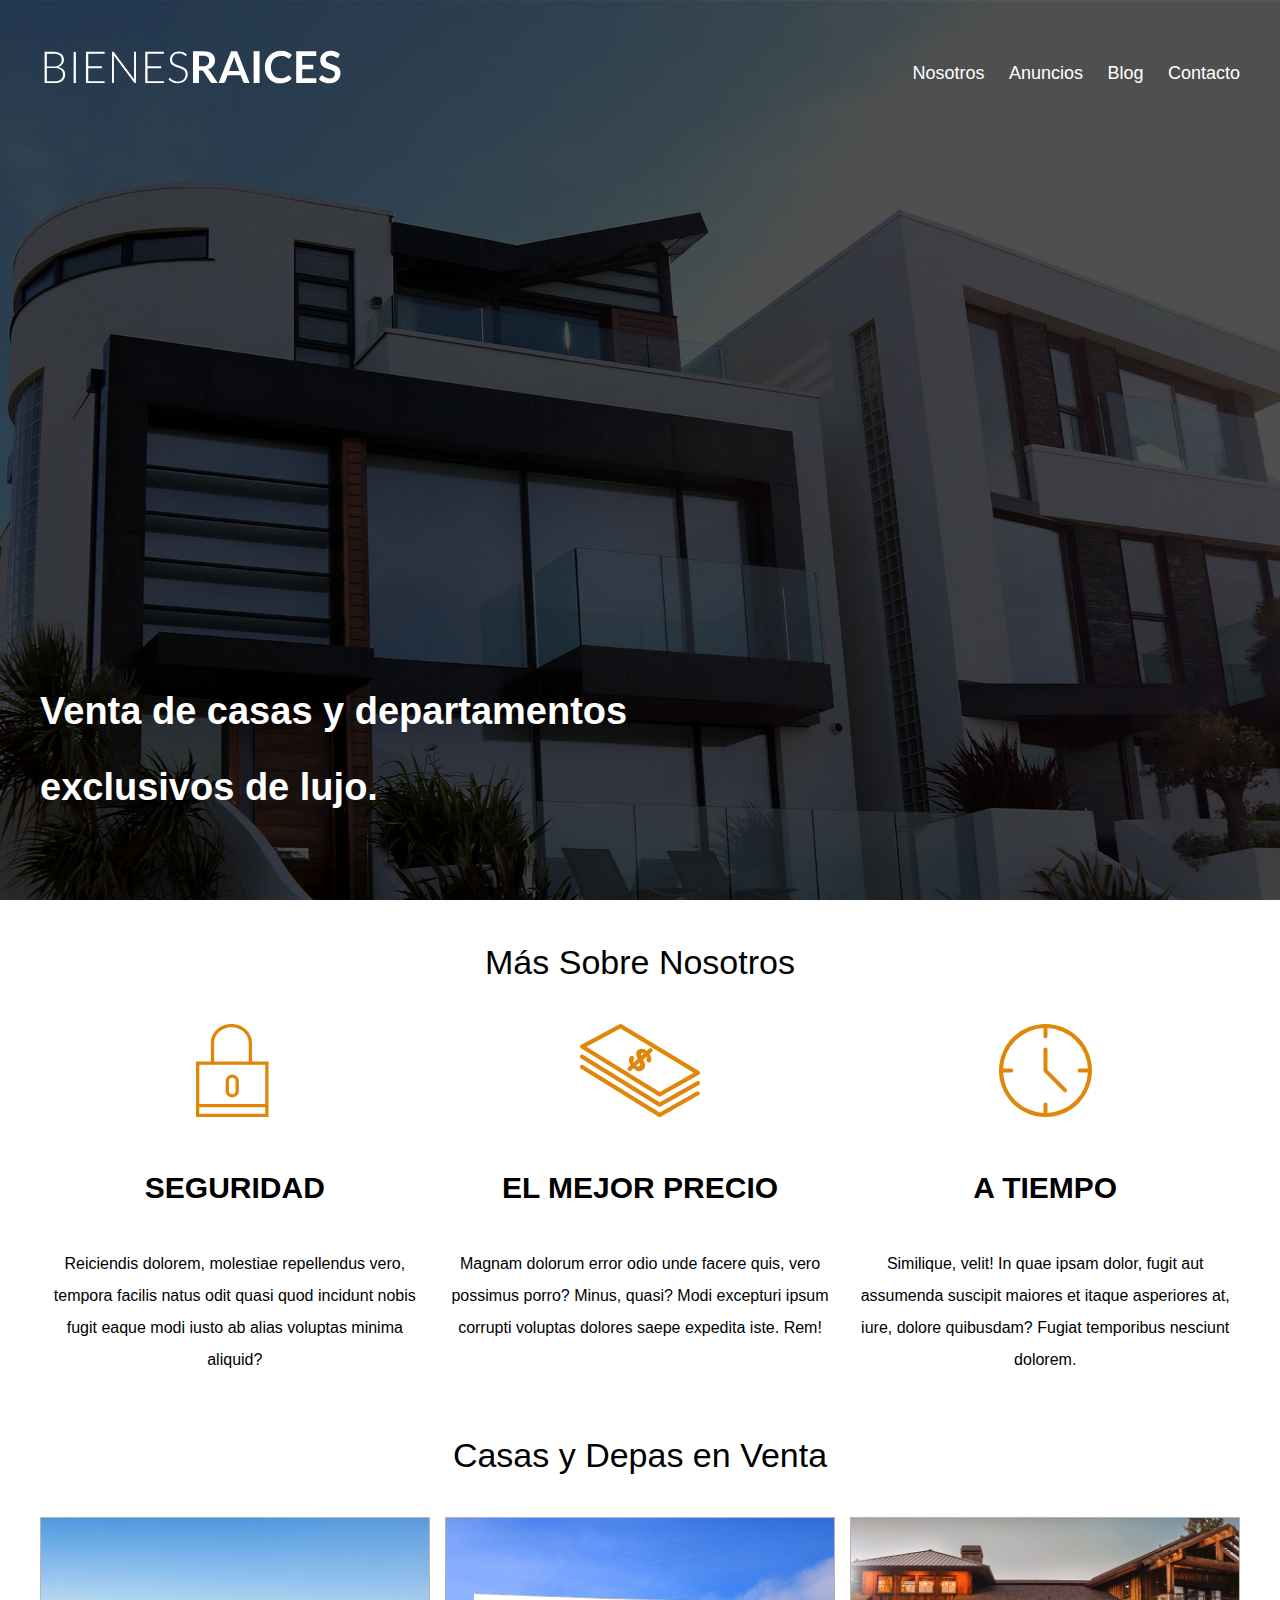
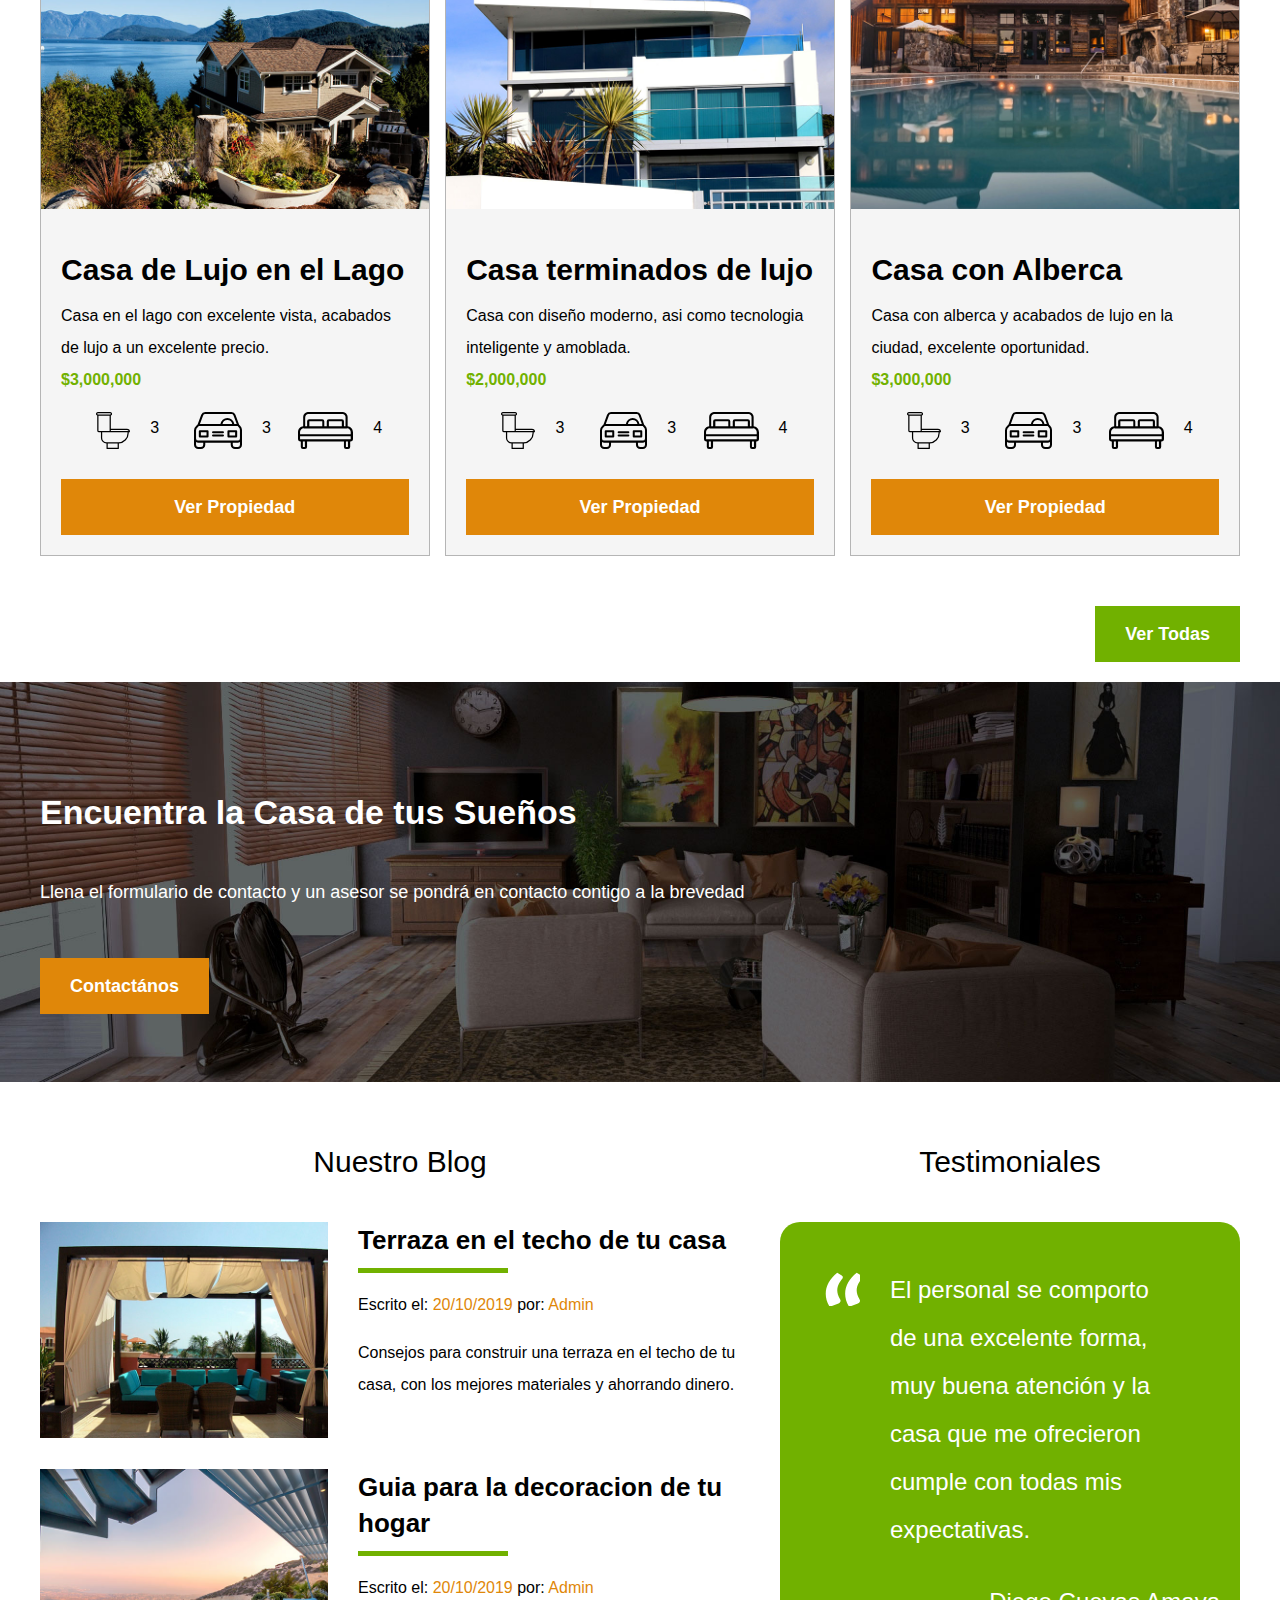
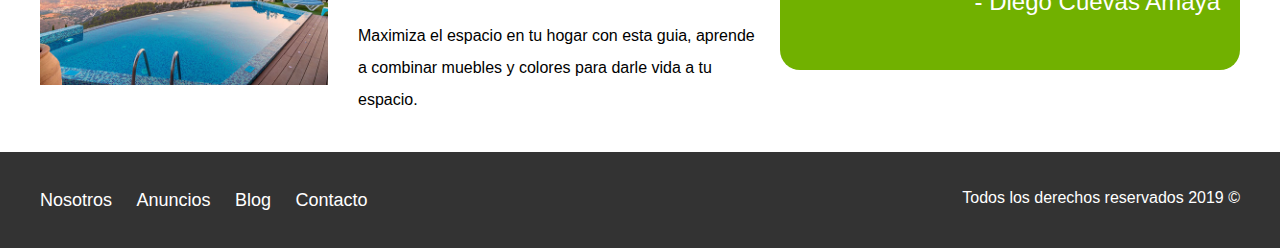
<file: index.html>
<!DOCTYPE html>
<html lang="en">

<head>
  <meta charset="UTF-8">
  <meta name="viewport" content="width=device-width, initial-scale=1.0">
  <meta http-equiv="X-UA-Compatible" content="ie=edge">
  <link rel="stylesheet" href="css/normalize.css">
  <link rel="stylesheet" href="css/styles.css">
  <title>Bienes Raices</title>
</head>

<body>


  <header class="site-header inicio">
    <div class="contenedor contenido-header">
      <div class="barra">
        <a href="/">
          <img src="img/logo.svg" alt="Logo de nuestra pagina web">
        </a>

        <div class="mobile-menu">
          <a href="#navegacion">
            <img src="img/barras.svg" alt="Icono Menu">
          </a>
        </div>

        <nav id="navegacion" class="navegacion">
          <a href="nosotros.html">Nosotros</a>
          <a href="anuncios.html">Anuncios</a>
          <a href="blog.html">Blog</a>
          <a href="contacto.html">Contacto</a>
        </nav>
      </div>
      <h1>Venta de casas y departamentos exclusivos de lujo.</h1>
    </div>
  </header>

  <!--IMPORTANTE: El section se utiliza cuando el primer hijo empieza con un encabezado y se denota claramente un cambio en el contenido de la pagina-->

  <section class="contenedor seccion">
    <h2 class="fw-300 centrar-texto">Más Sobre Nosotros</h2>

    <div class="iconos-nosotros">
      <div class="icono">
        <img src="img/icono1.svg" alt="icono seguridad">
        <h3>Seguridad</h3>
        <p>Reiciendis dolorem, molestiae repellendus vero, tempora facilis natus odit quasi quod incidunt nobis fugit
          eaque
          modi iusto ab alias voluptas minima aliquid?</p>
      </div>

      <div class="icono">
        <img src="img/icono2.svg" alt="Icono mejor precio">
        <h3>El Mejor Precio</h3>
        <p>Magnam dolorum error odio unde facere quis, vero possimus porro? Minus, quasi? Modi excepturi ipsum corrupti
          voluptas dolores saepe expedita iste. Rem!</p>
      </div>

      <div class="icono">
        <img src="img/icono3.svg" alt="Icono a tiempo">
        <h3>A Tiempo</h3>
        <p>Similique, velit! In quae ipsam dolor, fugit aut assumenda suscipit maiores et itaque asperiores at, iure,
          dolore
          quibusdam? Fugiat temporibus nesciunt dolorem.</p>
      </div>
    </div>
  </section>

  <!--IMPORTANTE: La etiqueta main, envuelve el contenido principal de nuestra pagina web, por semantica siempre debe ponerse esta etiqueta para diferenciar el contenido principal del resto -->

  <main class="seccion contenedor">
    <h2 class="fw-300 centrar-texto">Casas y Depas en Venta</h2>

    <div class="contenedor-anuncios">
      <div class="anuncio">
        <img src="img/anuncio1.jpg" alt="Anuncio casa en el lago">
        <div class="contenido-anuncio">
          <h3>Casa de Lujo en el Lago</h3>
          <p>Casa en el lago con excelente vista, acabados de lujo a un excelente precio.</p>
          <p class="precio">$3,000,000</p>

          <ul class="iconos-caracteristicas">
            <li>
              <img src="img/icono_wc.svg" alt="icono wc">
              <p>3</p>
            </li>
            <li>
              <img src="img/icono_estacionamiento.svg" alt="icono autos">
              <p>3</p>
            </li>
            <li>
              <img src="img/icono_dormitorio.svg" alt="icono dormitorio">
              <p>4</p>
            </li>
          </ul>

          <a href="anuncios.html" class="boton boton-amarillo d-block">Ver Propiedad</a>
        </div>
      </div>

      <div class="anuncio">
        <img src="img/anuncio2.jpg" alt="Anuncio casa de lujo">
        <div class="contenido-anuncio">
          <h3>Casa terminados de lujo</h3>
          <p>Casa con diseño moderno, asi como tecnologia inteligente y amoblada.</p>
          <p class="precio">$2,000,000</p>

          <ul class="iconos-caracteristicas">
            <li>
              <img src="img/icono_wc.svg" alt="icono wc">
              <p>3</p>
            </li>
            <li>
              <img src="img/icono_estacionamiento.svg" alt="icono autos">
              <p>3</p>
            </li>
            <li>
              <img src="img/icono_dormitorio.svg" alt="icono dormitorio">
              <p>4</p>
            </li>
          </ul>

          <a href="anuncios.html" class="boton boton-amarillo d-block">Ver Propiedad</a>
        </div>
      </div>

      <div class="anuncio">
        <img src="img/anuncio3.jpg" alt="Anuncio casa con alberca">
        <div class="contenido-anuncio">
          <h3>Casa con Alberca</h3>
          <p>Casa con alberca y acabados de lujo en la ciudad, excelente oportunidad.</p>
          <p class="precio">$3,000,000</p>

          <ul class="iconos-caracteristicas">
            <li>
              <img src="img/icono_wc.svg" alt="icono wc">
              <p>3</p>
            </li>
            <li>
              <img src="img/icono_estacionamiento.svg" alt="icono autos">
              <p>3</p>
            </li>
            <li>
              <img src="img/icono_dormitorio.svg" alt="icono dormitorio">
              <p>4</p>
            </li>
          </ul>

          <a href="anuncios.html" class="boton boton-amarillo d-block">Ver Propiedad</a>
        </div>
      </div>
    </div>
    <div class="ver-todas">
      <a href="anuncios.html" class="boton boton-verde">Ver Todas</a>
    </div>
  </main>

  <section class="imagen-contacto">
    <div class="contenedor contenido-contacto">
      <h2>Encuentra la Casa de tus Sueños</h2>
      <p>Llena el formulario de contacto y un asesor se pondrá en contacto contigo a la brevedad</p>
      <a href="contacto.html" class="boton boton-amarillo">Contactános</a>
    </div>
  </section>

  <div class="seccion-inferior contenedor seccion">
    <section class="blog">

      <h3 class="centrar-texto fw-300">Nuestro Blog</h3>

      <article class="entrada-blog">
        <div class="imagen">
          <img src="img/blog1.jpg" alt="Entrada de blog">
        </div>
        <div class="texto-entrada">
          <a href="entrada.html">
            <h4>Terraza en el techo de tu casa</h4>
          </a>
          <p>Escrito el: <span> 20/10/2019 </span> por: <span> Admin </span> </p>
          <p>Consejos para construir una terraza en el techo de tu casa, con los mejores materiales y ahorrando dinero.
          </p>
        </div>
      </article>

      <article class="entrada-blog">
        <div class="imagen">
          <img src="img/blog2.jpg" alt="Entrada de blog">
        </div>
        <div class="texto-entrada">
          <a href="entrada.html">
            <h4>Guia para la decoracion de tu hogar</h4>
          </a>
          <p>Escrito el: <span> 20/10/2019 </span> por: <span> Admin </span> </p>
          <p>Maximiza el espacio en tu hogar con esta guia, aprende a combinar muebles y colores para darle vida a tu
            espacio.
          </p>
        </div>
      </article>

    </section>


    <section class="testimoniales">

      <h3 class="centrar-texto fw-300">Testimoniales</h3>
      <div class="testimonial">
        <blockquote>
          El personal se comporto de una excelente forma, muy buena atención y la casa que me ofrecieron cumple con
          todas
          mis
          expectativas.
        </blockquote>
        <p>- Diego Cuevas Amaya</p>
      </div>
    </section>
  </div>

  <footer class="site-footer seccion">
    <div class="contenedor contenedor-footer">
      <nav class="navegacion">
        <a href="nosotros.html">Nosotros</a>
        <a href="anuncios.html">Anuncios</a>
        <a href="blog.html">Blog</a>
        <a href="contacto.html">Contacto</a>
      </nav>

      <p class="copyright">Todos los derechos reservados 2019 &COPY; </p>
    </div>
  </footer>
</body>

</html>
</file>
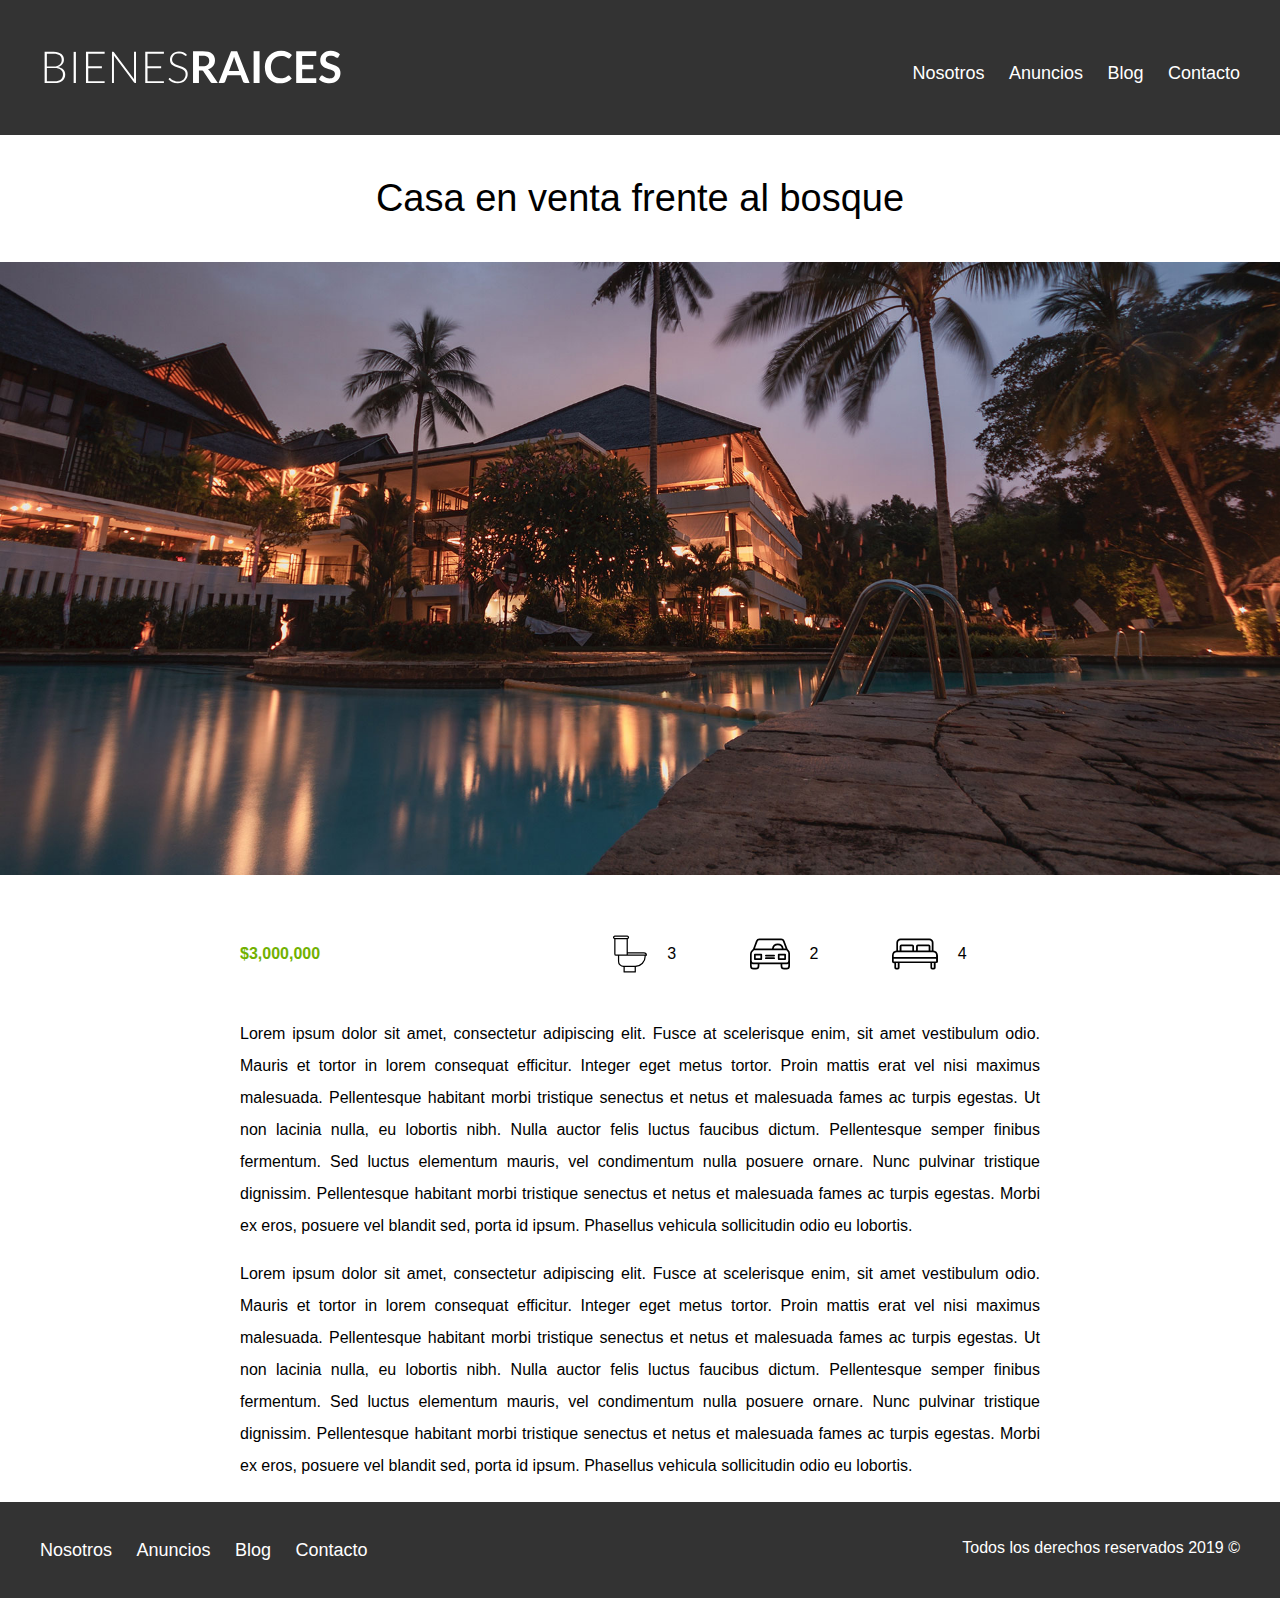
<file: anuncio.html>
<!DOCTYPE html>
<html lang="en">

<head>
  <meta charset="UTF-8">
  <meta name="viewport" content="width=device-width, initial-scale=1.0">
  <meta http-equiv="X-UA-Compatible" content="ie=edge">
  <link rel="stylesheet" href="css/normalize.css">
  <link rel="stylesheet" href="css/styles.css">
  <title>Anuncio</title>
</head>

<body>


  <header class="site-header">
    <div class="contenedor contenido-header">
      <div class="barra">
        <a href="/">
          <img src="img/logo.svg" alt="Logo de nuestra pagina web">
        </a>

        <div class="mobile-menu">
          <a href="#navegacion">
            <img src="img/barras.svg" alt="Icono Menu">
          </a>
        </div>

        <nav id="navegacion" class="navegacion">
          <a href="nosotros.html">Nosotros</a>
          <a href="anuncios.html">Anuncios</a>
          <a href="blog.html">Blog</a>
          <a href="contacto.html">Contacto</a>
        </nav>
      </div>

    </div>
  </header>

  <h1 class="fw-300 centrar-texto">Casa en venta frente al bosque</h1>
  <img src="img/destacada.jpg" alt="imagen anuncio">

  <main class="contenedor seccion contenido-centrado">
    <div class="resumen-propiedad">
      <p class="precio">$3,000,000</p>

      <ul class="iconos-caracteristicas">
        <li>
          <img src="img/icono_wc.svg" alt="icono wc">
          <p>3</p>
        </li>
        <li>
          <img src="img/icono_estacionamiento.svg" alt="icono autos">
          <p>2</p>
        </li>
        <li>
          <img src="img/icono_dormitorio.svg" alt="icono dormitorio">
          <p>4</p>
        </li>
      </ul>
    </div> <!--Resumen-Propiedad-->

    <p>
      Lorem ipsum dolor sit amet, consectetur adipiscing elit. Fusce at scelerisque enim, sit amet vestibulum odio. Mauris et tortor in lorem consequat efficitur. Integer eget metus tortor. Proin mattis erat vel nisi maximus malesuada. Pellentesque habitant morbi tristique senectus et netus et malesuada fames ac turpis egestas. Ut non lacinia nulla, eu lobortis nibh. Nulla auctor felis luctus faucibus dictum. Pellentesque semper finibus fermentum. Sed luctus elementum mauris, vel condimentum nulla posuere ornare. Nunc pulvinar tristique dignissim. Pellentesque habitant morbi tristique senectus et netus et malesuada fames ac turpis egestas. Morbi ex eros, posuere vel blandit sed, porta id ipsum. Phasellus vehicula sollicitudin odio eu lobortis. 
    </p>

    <p>
      Lorem ipsum dolor sit amet, consectetur adipiscing elit. Fusce at scelerisque enim, sit amet vestibulum odio. Mauris et tortor in lorem consequat efficitur. Integer eget metus tortor. Proin mattis erat vel nisi maximus malesuada. Pellentesque habitant morbi tristique senectus et netus et malesuada fames ac turpis egestas. Ut non lacinia nulla, eu lobortis nibh. Nulla auctor felis luctus faucibus dictum. Pellentesque semper finibus fermentum. Sed luctus elementum mauris, vel condimentum nulla posuere ornare. Nunc pulvinar tristique dignissim. Pellentesque habitant morbi tristique senectus et netus et malesuada fames ac turpis egestas. Morbi ex eros, posuere vel blandit sed, porta id ipsum. Phasellus vehicula sollicitudin odio eu lobortis. 

    </p>
  </main>

  <footer class="site-footer seccion">
    <div class="contenedor contenedor-footer">
      <nav class="navegacion">
        <a href="nosotros.html">Nosotros</a>
        <a href="anuncios.html">Anuncios</a>
        <a href="blog.html">Blog</a>
        <a href="contacto.html">Contacto</a>
      </nav>

      <p class="copyright">Todos los derechos reservados 2019 &COPY; </p>
    </div>
  </footer>
</body>

</html>
</file>
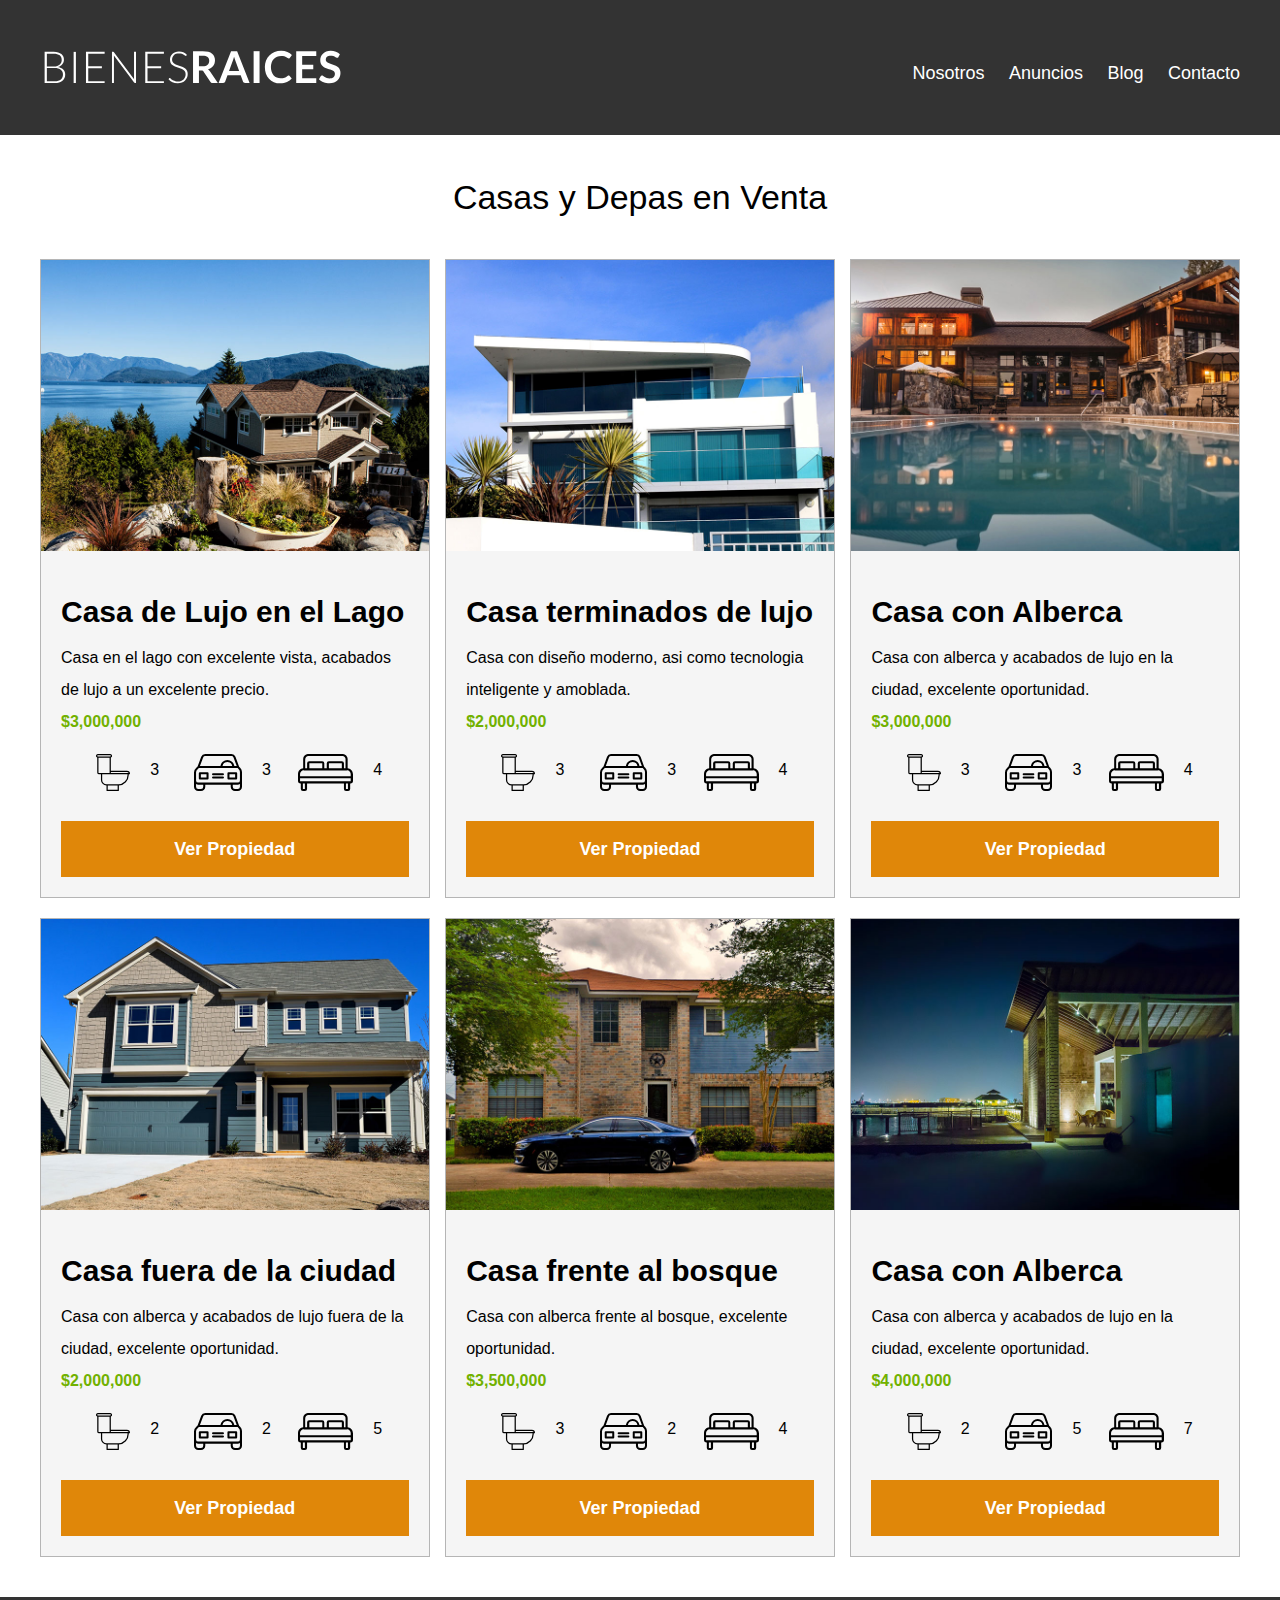
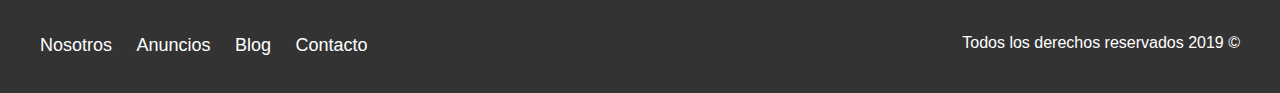
<file: anuncios.html>
<!DOCTYPE html>
<html lang="en">

<head>
  <meta charset="UTF-8">
  <meta name="viewport" content="width=device-width, initial-scale=1.0">
  <meta http-equiv="X-UA-Compatible" content="ie=edge">
  <link rel="stylesheet" href="css/normalize.css">
  <link rel="stylesheet" href="css/styles.css">
  <title>Anuncios</title>
</head>

<body>


  <header class="site-header">
    <div class="contenedor contenido-header">
      <div class="barra">
        <a href="/">
          <img src="img/logo.svg" alt="Logo de nuestra pagina web">
        </a>

        <div class="mobile-menu">
          <a href="#navegacion">
            <img src="img/barras.svg" alt="Icono Menu">
          </a>
        </div>

        <nav id="navegacion" class="navegacion">
          <a href="nosotros.html">Nosotros</a>
          <a href="anuncios.html">Anuncios</a>
          <a href="blog.html">Blog</a>
          <a href="contacto.html">Contacto</a>
        </nav>
      </div>

    </div>
  </header>

  
  <main class="seccion contenedor">
    <h2 class="fw-300 centrar-texto">Casas y Depas en Venta</h2>

    <div class="contenedor-anuncios">
      <div class="anuncio">
        <img src="img/anuncio1.jpg" alt="Anuncio casa en el lago">
        <div class="contenido-anuncio">
          <h3>Casa de Lujo en el Lago</h3>
          <p>Casa en el lago con excelente vista, acabados de lujo a un excelente precio.</p>
          <p class="precio">$3,000,000</p>

          <ul class="iconos-caracteristicas">
            <li>
              <img src="img/icono_wc.svg" alt="icono wc">
              <p>3</p>
            </li>
            <li>
              <img src="img/icono_estacionamiento.svg" alt="icono autos">
              <p>3</p>
            </li>
            <li>
              <img src="img/icono_dormitorio.svg" alt="icono dormitorio">
              <p>4</p>
            </li>
          </ul>

          <a href="anuncio.html" class="boton boton-amarillo d-block">Ver Propiedad</a>
        </div>
      </div>

      <div class="anuncio">
        <img src="img/anuncio2.jpg" alt="Anuncio casa de lujo">
        <div class="contenido-anuncio">
          <h3>Casa terminados de lujo</h3>
          <p>Casa con diseño moderno, asi como tecnologia inteligente y amoblada.</p>
          <p class="precio">$2,000,000</p>

          <ul class="iconos-caracteristicas">
            <li>
              <img src="img/icono_wc.svg" alt="icono wc">
              <p>3</p>
            </li>
            <li>
              <img src="img/icono_estacionamiento.svg" alt="icono autos">
              <p>3</p>
            </li>
            <li>
              <img src="img/icono_dormitorio.svg" alt="icono dormitorio">
              <p>4</p>
            </li>
          </ul>

          <a href="anuncio.html" class="boton boton-amarillo d-block">Ver Propiedad</a>
        </div>
      </div>

      <div class="anuncio">
        <img src="img/anuncio3.jpg" alt="Anuncio casa con alberca">
        <div class="contenido-anuncio">
          <h3>Casa con Alberca</h3>
          <p>Casa con alberca y acabados de lujo en la ciudad, excelente oportunidad.</p>
          <p class="precio">$3,000,000</p>

          <ul class="iconos-caracteristicas">
            <li>
              <img src="img/icono_wc.svg" alt="icono wc">
              <p>3</p>
            </li>
            <li>
              <img src="img/icono_estacionamiento.svg" alt="icono autos">
              <p>3</p>
            </li>
            <li>
              <img src="img/icono_dormitorio.svg" alt="icono dormitorio">
              <p>4</p>
            </li>
          </ul>

          <a href="anuncio.html" class="boton boton-amarillo d-block">Ver Propiedad</a>

        </div>  <!-- Contenido anuncio-->
      </div>  <!-- Anuncio-->

      <div class="anuncio">
        <img src="img/anuncio4.jpg" alt="Anuncio casa de lujo">
        <div class="contenido-anuncio">
          <h3>Casa fuera de la ciudad</h3>
          <p>Casa con alberca y acabados de lujo fuera de la ciudad, excelente oportunidad.</p>
          <p class="precio">$2,000,000</p>

          <ul class="iconos-caracteristicas">
            <li>
              <img src="img/icono_wc.svg" alt="icono wc">
              <p>2</p>
            </li>
            <li>
              <img src="img/icono_estacionamiento.svg" alt="icono autos">
              <p>2</p>
            </li>
            <li>
              <img src="img/icono_dormitorio.svg" alt="icono dormitorio">
              <p>5</p>
            </li>
          </ul>

          <a href="anuncio.html" class="boton boton-amarillo d-block">Ver Propiedad</a>
          
        </div>  <!-- Contenido anuncio-->
      </div>  <!-- Anuncio-->

      <div class="anuncio">
        <img src="img/anuncio5.jpg" alt="Anuncio casa con alberca">
        <div class="contenido-anuncio">
          <h3>Casa frente al bosque</h3>
          <p>Casa con alberca frente al bosque, excelente oportunidad.</p>
          <p class="precio">$3,500,000</p>

          <ul class="iconos-caracteristicas">
            <li>
              <img src="img/icono_wc.svg" alt="icono wc">
              <p>3</p>
            </li>
            <li>
              <img src="img/icono_estacionamiento.svg" alt="icono autos">
              <p>2</p>
            </li>
            <li>
              <img src="img/icono_dormitorio.svg" alt="icono dormitorio">
              <p>4</p>
            </li>
          </ul>

          <a href="anuncio.html" class="boton boton-amarillo d-block">Ver Propiedad</a>
          
        </div>  <!-- Contenido anuncio-->
      </div>  <!-- Anuncio-->

      <div class="anuncio">
        <img src="img/anuncio6.jpg" alt="Anuncio casa con alberca">
        <div class="contenido-anuncio">
          <h3>Casa con Alberca</h3>
          <p>Casa con alberca y acabados de lujo en la ciudad, excelente oportunidad.</p>
          <p class="precio">$4,000,000</p>

          <ul class="iconos-caracteristicas">
            <li>
              <img src="img/icono_wc.svg" alt="icono wc">
              <p>2</p>
            </li>
            <li>
              <img src="img/icono_estacionamiento.svg" alt="icono autos">
              <p>5</p>
            </li>
            <li>
              <img src="img/icono_dormitorio.svg" alt="icono dormitorio">
              <p>7</p>
            </li>
          </ul>

          <a href="anuncio.html" class="boton boton-amarillo d-block">Ver Propiedad</a>
          
        </div>  <!-- Contenido anuncio-->
      </div>  <!-- Anuncio-->
    </div>
   
  </main>


  <footer class="site-footer seccion">
    <div class="contenedor contenedor-footer">
      <nav class="navegacion">
        <a href="nosotros.html">Nosotros</a>
        <a href="anuncios.html">Anuncios</a>
        <a href="blog.html">Blog</a>
        <a href="contacto.html">Contacto</a>
      </nav>

      <p class="copyright">Todos los derechos reservados 2019 &COPY; </p>
    </div>
  </footer>
</body>

</html>
</file>
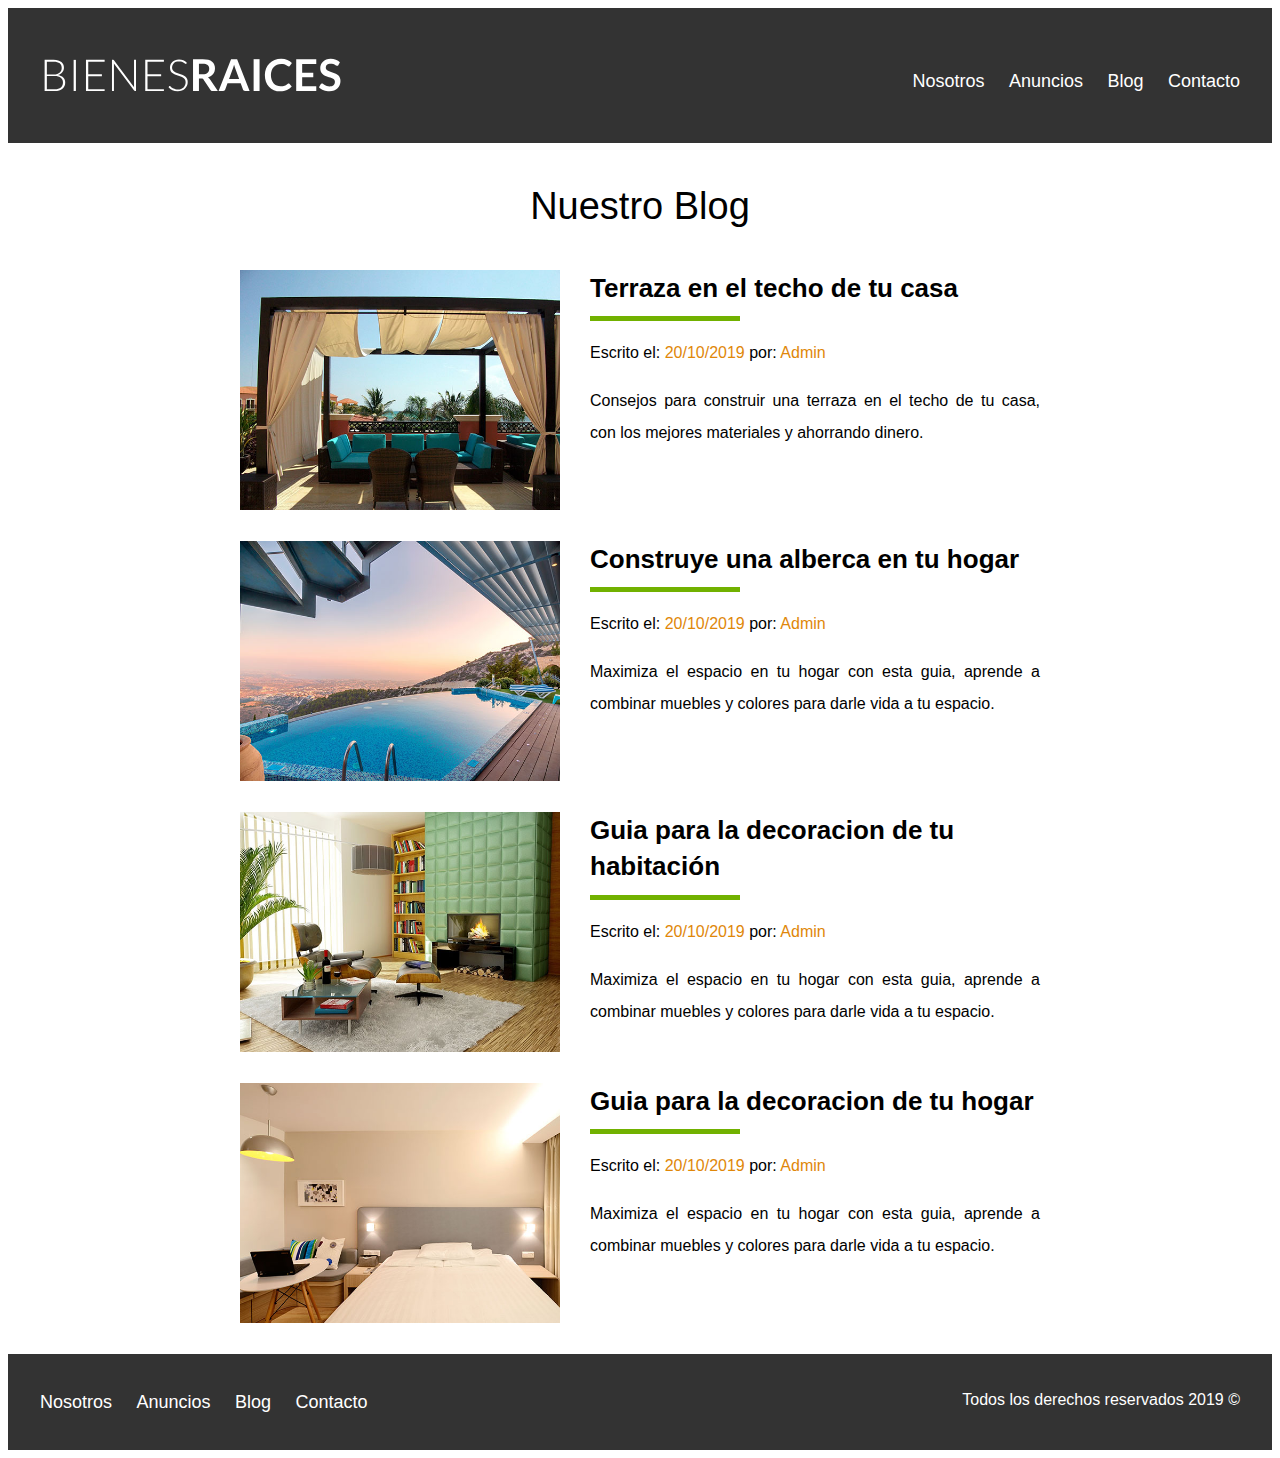
<file: blog.html>
<!DOCTYPE html>
<html lang="en">
<head>
  <meta charset="UTF-8">
  <meta name="viewport" content="width=device-width, initial-scale=1.0">
  <meta http-equiv="X-UA-Compatible" content="ie=edge">
  <link rel="stylesheet" href="css/styles.css">
  <title>Blog</title>
</head>
<body>
  
 
  <header class="site-header">
    <div class="contenedor contenido-header">
      <div class="barra">
        <a href="/">
          <img src="img/logo.svg" alt="Logo de nuestra pagina web">
        </a>

        <div class="mobile-menu">
          <a href="#navegacion">
            <img src="img/barras.svg" alt="Icono Menu">
          </a>
        </div>

        <nav id="navegacion" class="navegacion">
          <a href="nosotros.html">Nosotros</a>
          <a href="anuncios.html">Anuncios</a>
          <a href="blog.html">Blog</a>
          <a href="contacto.html">Contacto</a>
        </nav>
      </div>

    </div>
  </header>

  <main class="contenedor seccion contenido-centrado">
  
    <h1 class="fw-300 centrar-texto">Nuestro Blog</h1>

    <article class="entrada-blog">
      <div class="imagen">
        <img src="img/blog1.jpg" alt="Entrada de blog">
      </div>
      <div class="texto-entrada">
        <a href="entrada.html">
          <h4>Terraza en el techo de tu casa</h4>
        </a>
        <p>Escrito el: <span> 20/10/2019 </span> por: <span> Admin </span> </p>
        <p>Consejos para construir una terraza en el techo de tu casa, con los mejores materiales y ahorrando dinero.
        </p>
      </div>
    </article>

    <article class="entrada-blog">
      <div class="imagen">
        <img src="img/blog2.jpg" alt="Entrada de blog">
      </div>
      <div class="texto-entrada">
        <a href="entrada.html">
          <h4>Construye una alberca en tu hogar</h4>
        </a>
        <p>Escrito el: <span> 20/10/2019 </span> por: <span> Admin </span> </p>
        <p>Maximiza el espacio en tu hogar con esta guia, aprende a combinar muebles y colores para darle vida a tu
          espacio.
        </p>
      </div>
    </article>

    <article class="entrada-blog">
      <div class="imagen">
        <img src="img/blog3.jpg" alt="Entrada de blog">
      </div>
      <div class="texto-entrada">
        <a href="entrada.html">
          <h4>Guia para la decoracion de tu habitación</h4>
        </a>
        <p>Escrito el: <span> 20/10/2019 </span> por: <span> Admin </span> </p>
        <p>Maximiza el espacio en tu hogar con esta guia, aprende a combinar muebles y colores para darle vida a tu
          espacio.
        </p>
      </div>
    </article>

    <article class="entrada-blog">
      <div class="imagen">
        <img src="img/blog4.jpg" alt="Entrada de blog">
      </div>
      <div class="texto-entrada">
        <a href="entrada.html">
          <h4>Guia para la decoracion de tu hogar</h4>
        </a>
        <p>Escrito el: <span> 20/10/2019 </span> por: <span> Admin </span> </p>
        <p>Maximiza el espacio en tu hogar con esta guia, aprende a combinar muebles y colores para darle vida a tu
          espacio.
        </p>
      </div>
    </article>
  </main>


  <footer class="site-footer seccion">
    <div class="contenedor contenedor-footer">
      <nav class="navegacion">
        <a href="nosotros.html">Nosotros</a>
        <a href="anuncios.html">Anuncios</a>
        <a href="blog.html">Blog</a>
        <a href="contacto.html">Contacto</a>
      </nav>

      <p class="copyright">Todos los derechos reservados 2019 &COPY; </p>
    </div>
  </footer>
</body>
</html>
</file>
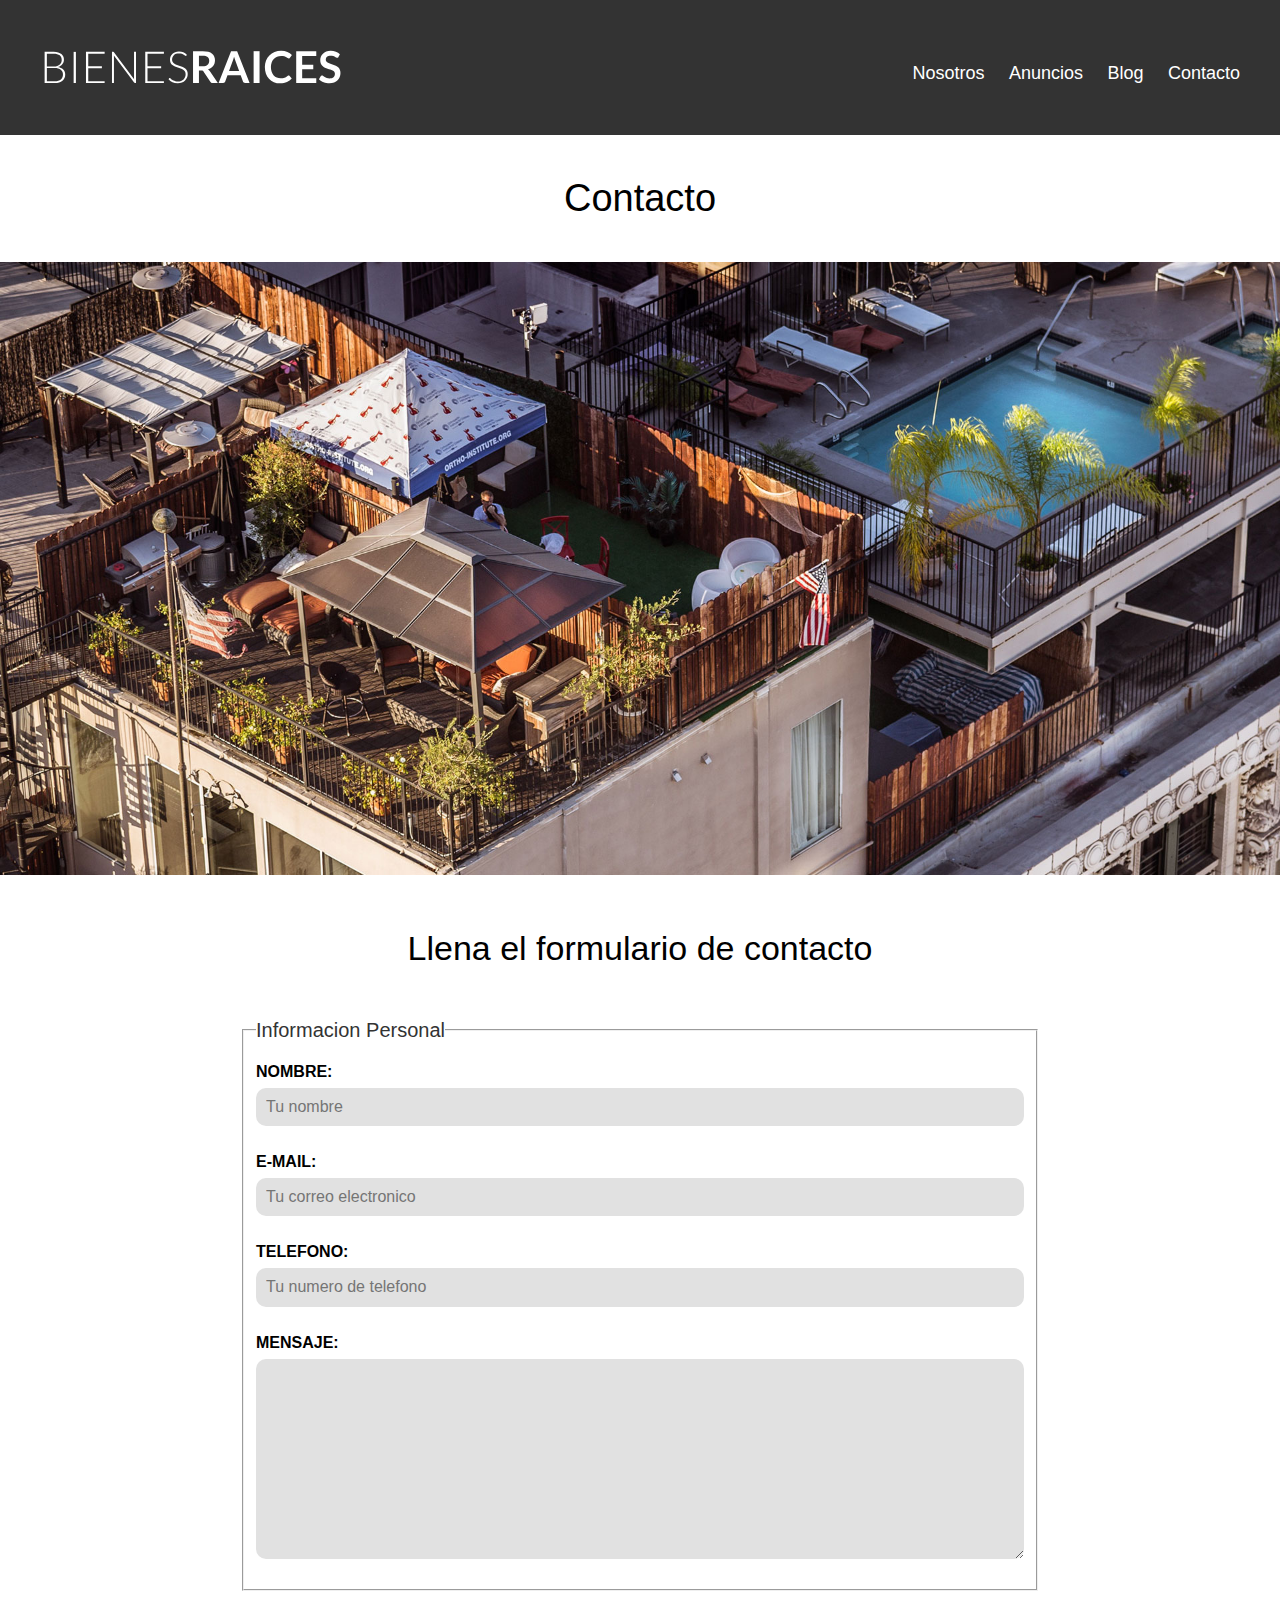
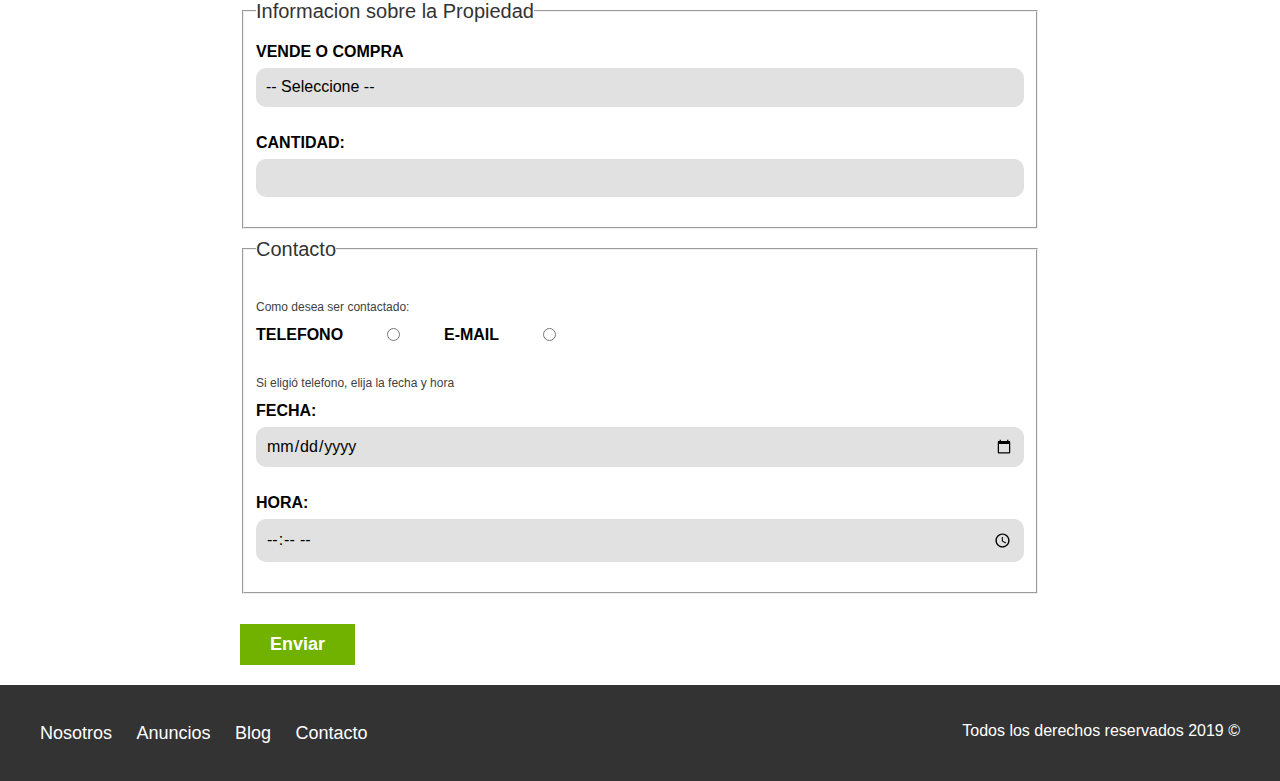
<file: contacto.html>
<!DOCTYPE html>
<html lang="en">

<head>
  <meta charset="UTF-8">
  <meta name="viewport" content="width=device-width, initial-scale=1.0">
  <meta http-equiv="X-UA-Compatible" content="ie=edge">
  <link rel="stylesheet" href="css/normalize.css">
  <link rel="stylesheet" href="css/styles.css">
  <title>Contacto</title>
</head>

<body>


  <header class="site-header">
    <div class="contenedor contenido-header">
      <div class="barra">
        <a href="/">
          <img src="img/logo.svg" alt="Logo de nuestra pagina web">
        </a>

        <div class="mobile-menu">
          <a href="#navegacion">
            <img src="img/barras.svg" alt="Icono Menu">
          </a>
        </div>

        <nav id="navegacion" class="navegacion">
          <a href="nosotros.html">Nosotros</a>
          <a href="anuncios.html">Anuncios</a>
          <a href="blog.html">Blog</a>
          <a href="contacto.html">Contacto</a>
        </nav>
      </div>

    </div>
  </header>

  <h1 class="fw-300 centrar-texto">Contacto</h1>
  <img src="img/destacada3.jpg" alt="Imagen principal">

  <main class="contenedor seccion contenido-centrado">
    <h2 class="fw-300 centrar-texto">Llena el formulario de contacto</h2>

    <form action="">

      <fieldset>
        <legend>Informacion Personal</legend>
        <label for="nombre">Nombre:</label>
        <!--la propiedad for de la etiqueta label, enlaza a la misma con otra etiqueta, en este caso la etiqueta input, pero para que esto ocurra, input tiene que tener un id con el mismo nombre que el for-->
        <input type="text" id="nombre" placeholder="Tu nombre" required>

        <label for="email">E-mail:</label>
        <input type="email" id="email" placeholder="Tu correo electronico" required>

        <label for="telefono">Telefono:</label>
        <input type="tel" id="telefono" placeholder="Tu numero de telefono" required>

        <label for="mensaje">Mensaje:</label>
        <textarea id="mensaje"></textarea>

      </fieldset>
      <fieldset>
        <legend>Informacion sobre la Propiedad</legend>

        <label for="opciones">Vende o Compra</label>
        <select id="opciones">
          <option value="" disabled selected>-- Seleccione --</option>
          <option value="">Compra</option>
          <option value="">Vende</option>
        </select>

        <label for="cantidad">Cantidad:</label>
        <input type="number" min="0" max="100" step="5">
      </fieldset>
      <fieldset>
        <legend>Contacto</legend>

        <p>Como desea ser contactado:</p>

        <div class="forma-contacto">
          <label for="cel">Telefono</label>
          <input type="radio" name="contacto" value="telefono" id="cel">

          <label for="correo">E-Mail</label>
          <input type="radio" name="contacto" value="correo" id="correo">
          <!-- Para el radio button, el name hace que cada uno conozca la existencia del otro, y asi seleccionar un desabilita al otro -->
          <!-- con el value, para el radio button y el select, el backend los reconoce a ellos. -->
        </div>
        
        <p>Si eligió telefono, elija la fecha y hora</p>
        <label for="fecha">Fecha:</label>
        <input type="date" id="fecha">

        <label for="hora">Hora:</label>
        <input type="time" id="hora" min="09:00" max="18:00">
      </fieldset>

      <input type="submit" value="Enviar" class="boton boton-verde">
    </form>

  </main>


  <footer class="site-footer seccion">
    <div class="contenedor contenedor-footer">
      <nav class="navegacion">
        <a href="nosotros.html">Nosotros</a>
        <a href="anuncios.html">Anuncios</a>
        <a href="blog.html">Blog</a>
        <a href="contacto.html">Contacto</a>
      </nav>

      <p class="copyright">Todos los derechos reservados 2019 &COPY; </p>
    </div>
  </footer>
</body>

</html>
</file>
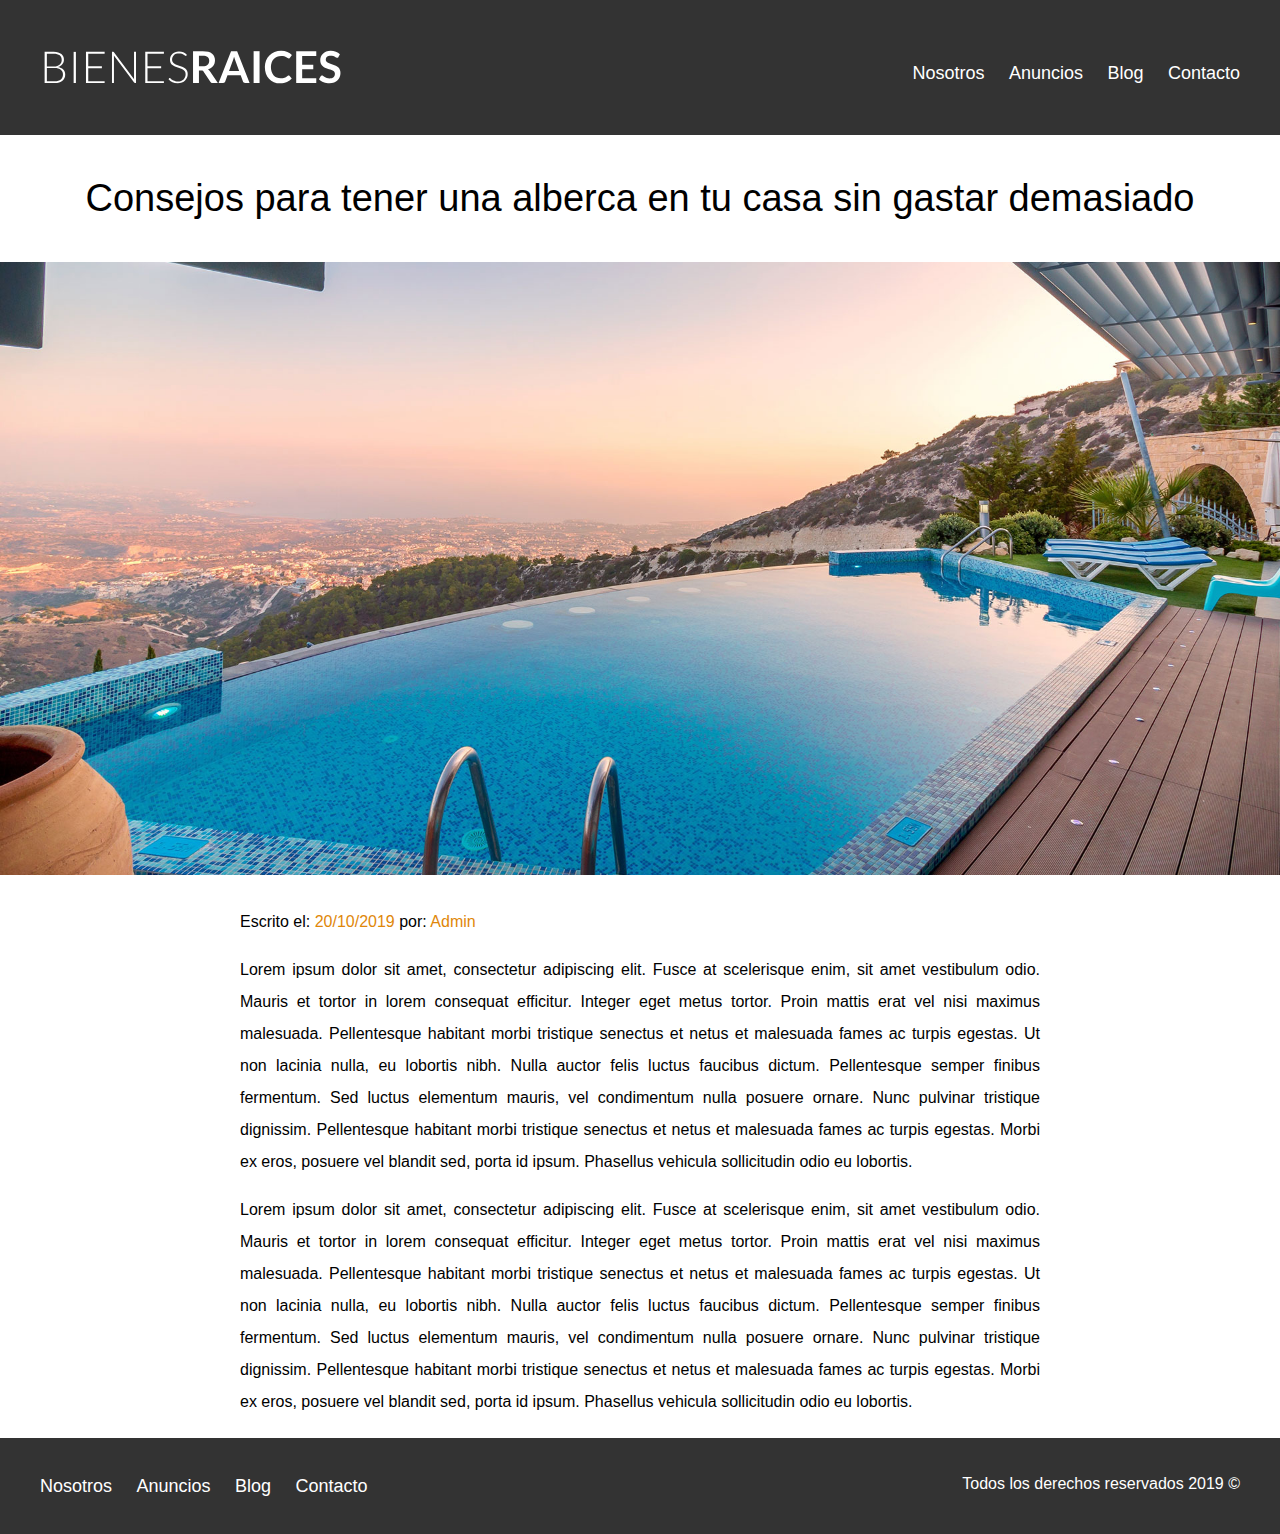
<file: entrada.html>
<!DOCTYPE html>
<html lang="en">

<head>
  <meta charset="UTF-8">
  <meta name="viewport" content="width=device-width, initial-scale=1.0">
  <meta http-equiv="X-UA-Compatible" content="ie=edge">
  <link rel="stylesheet" href="css/normalize.css">
  <link rel="stylesheet" href="css/styles.css">
  <title>Anuncio</title>
</head>

<body>


  <header class="site-header">
    <div class="contenedor contenido-header">
      <div class="barra">
        <a href="/">
          <img src="img/logo.svg" alt="Logo de nuestra pagina web">
        </a>

        <div class="mobile-menu">
          <a href="#navegacion">
            <img src="img/barras.svg" alt="Icono Menu">
          </a>
        </div>

        <nav id="navegacion" class="navegacion">
          <a href="nosotros.html">Nosotros</a>
          <a href="anuncios.html">Anuncios</a>
          <a href="blog.html">Blog</a>
          <a href="contacto.html">Contacto</a>
        </nav>
      </div>

    </div>
  </header>

  <h1 class="fw-300 centrar-texto">Consejos para tener una alberca en tu casa sin gastar demasiado</h1>
  <img src="img/destacada2.jpg" alt="imagen principal">

  <main class="contenedor seccion contenido-centrado texto-entrada">
    
    <p>Escrito el: <span> 20/10/2019 </span> por: <span> Admin </span> </p>

    <p>
      Lorem ipsum dolor sit amet, consectetur adipiscing elit. Fusce at scelerisque enim, sit amet vestibulum odio. Mauris et tortor in lorem consequat efficitur. Integer eget metus tortor. Proin mattis erat vel nisi maximus malesuada. Pellentesque habitant morbi tristique senectus et netus et malesuada fames ac turpis egestas. Ut non lacinia nulla, eu lobortis nibh. Nulla auctor felis luctus faucibus dictum. Pellentesque semper finibus fermentum. Sed luctus elementum mauris, vel condimentum nulla posuere ornare. Nunc pulvinar tristique dignissim. Pellentesque habitant morbi tristique senectus et netus et malesuada fames ac turpis egestas. Morbi ex eros, posuere vel blandit sed, porta id ipsum. Phasellus vehicula sollicitudin odio eu lobortis. 
    </p>

    <p>
      Lorem ipsum dolor sit amet, consectetur adipiscing elit. Fusce at scelerisque enim, sit amet vestibulum odio. Mauris et tortor in lorem consequat efficitur. Integer eget metus tortor. Proin mattis erat vel nisi maximus malesuada. Pellentesque habitant morbi tristique senectus et netus et malesuada fames ac turpis egestas. Ut non lacinia nulla, eu lobortis nibh. Nulla auctor felis luctus faucibus dictum. Pellentesque semper finibus fermentum. Sed luctus elementum mauris, vel condimentum nulla posuere ornare. Nunc pulvinar tristique dignissim. Pellentesque habitant morbi tristique senectus et netus et malesuada fames ac turpis egestas. Morbi ex eros, posuere vel blandit sed, porta id ipsum. Phasellus vehicula sollicitudin odio eu lobortis. 

    </p>
  </main>

  <footer class="site-footer seccion">
    <div class="contenedor contenedor-footer">
      <nav class="navegacion">
        <a href="nosotros.html">Nosotros</a>
        <a href="anuncios.html">Anuncios</a>
        <a href="blog.html">Blog</a>
        <a href="contacto.html">Contacto</a>
      </nav>

      <p class="copyright">Todos los derechos reservados 2019 &COPY; </p>
    </div>
  </footer>
</body>

</html>
</file>
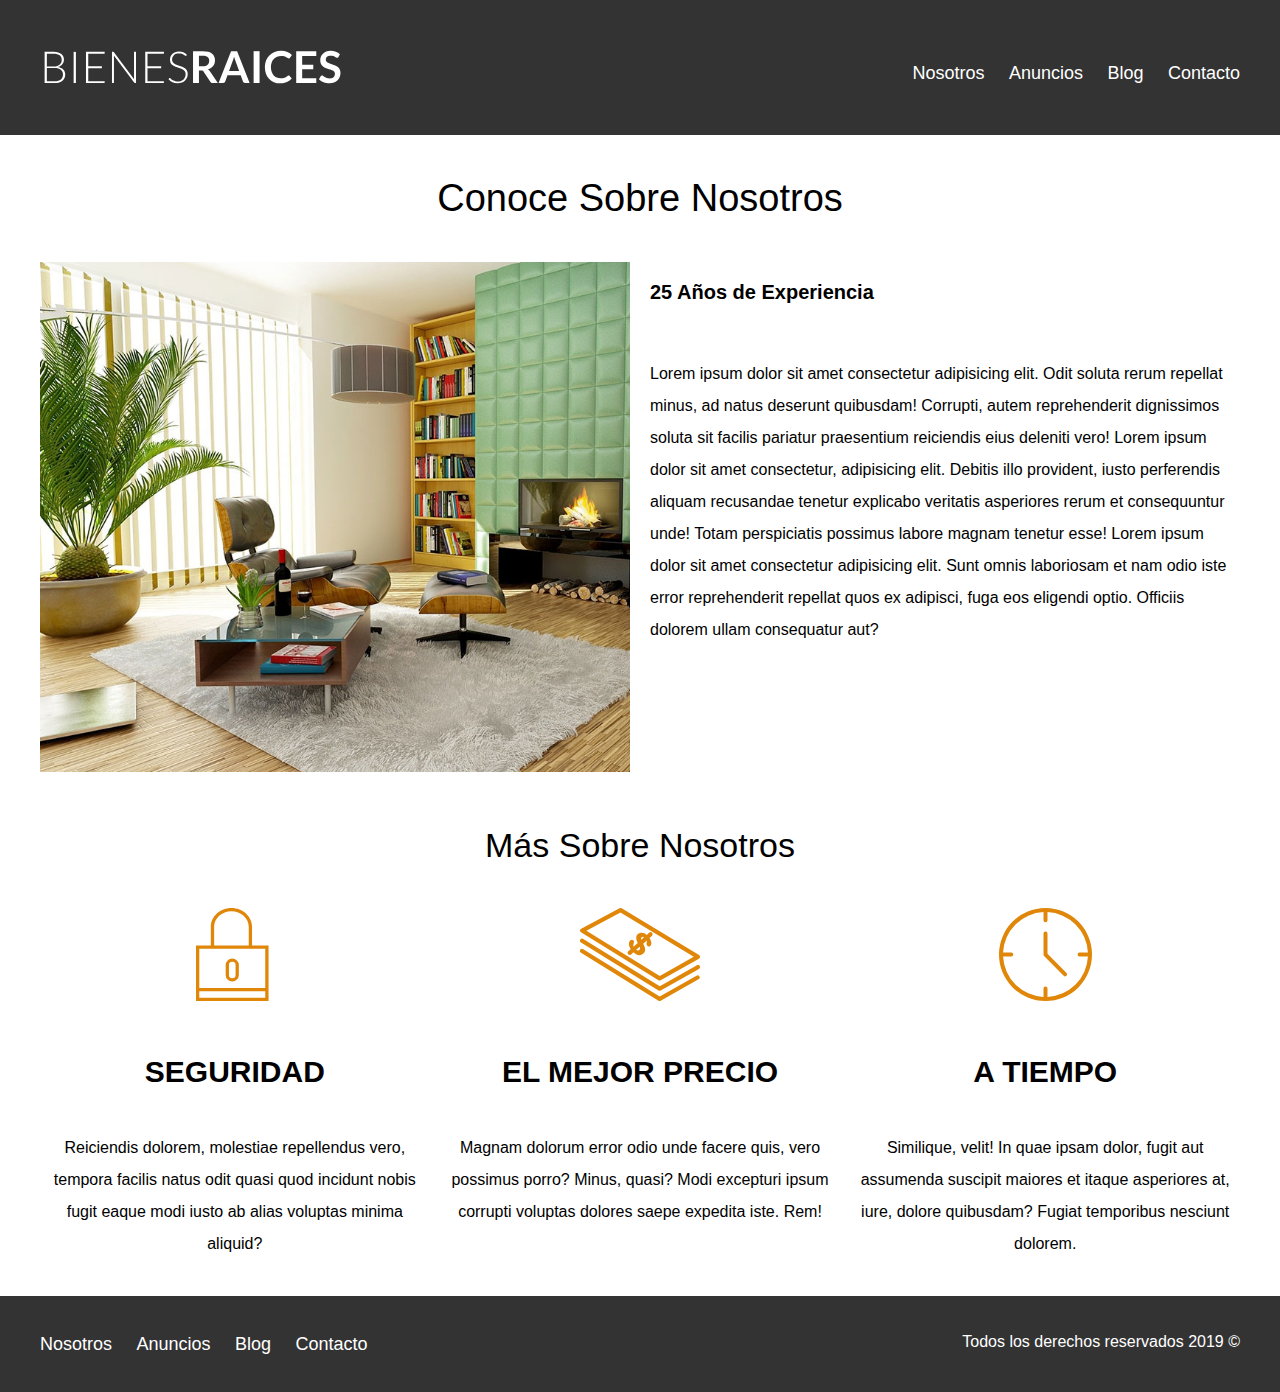
<file: nosotros.html>
<!DOCTYPE html>
<html lang="en">

<head>
  <meta charset="UTF-8">
  <meta name="viewport" content="width=device-width, initial-scale=1.0">
  <meta http-equiv="X-UA-Compatible" content="ie=edge">
  <link rel="stylesheet" href="css/normalize.css">
  <link rel="stylesheet" href="css/styles.css">
  <title>Nosotros</title>
</head>

<body>


  <header class="site-header">
    <div class="contenedor contenido-header">
      <div class="barra">
        <a href="/">
          <img src="img/logo.svg" alt="Logo de nuestra pagina web">
        </a>

        <div class="mobile-menu">
          <a href="#navegacion">
            <img src="img/barras.svg" alt="Icono Menu">
          </a>
        </div>

        <nav id="navegacion" class="navegacion">
          <a href="nosotros.html">Nosotros</a>
          <a href="anuncios.html">Anuncios</a>
          <a href="blog.html">Blog</a>
          <a href="contacto.html">Contacto</a>
        </nav>
      </div>

    </div>
  </header>

  <main class="contenedor">
    <h1 class="fw-300 centrar-texto">Conoce Sobre Nosotros</h1>

    <div class="contenido-nosotros">
      <div class="imagen">
        <img src="img/nosotros.jpg" alt="Imagen sobre nosotros">
      </div>
      <div class="texto-nosotros">
        <blockquote>25 Años de Experiencia</blockquote>
        <p>Lorem ipsum dolor sit amet consectetur adipisicing elit. Odit soluta rerum repellat minus, ad natus deserunt
          quibusdam! Corrupti, autem reprehenderit dignissimos soluta sit facilis pariatur praesentium reiciendis eius
          deleniti vero! Lorem ipsum dolor sit amet consectetur, adipisicing elit. Debitis illo provident, iusto
          perferendis aliquam recusandae tenetur explicabo veritatis asperiores rerum et consequuntur unde! Totam
          perspiciatis possimus labore magnam tenetur esse! Lorem ipsum dolor sit amet consectetur adipisicing elit. Sunt omnis laboriosam et nam odio iste error reprehenderit repellat quos ex adipisci, fuga eos eligendi optio. Officiis dolorem ullam consequatur aut?</p>
      </div>
    </div>
  </main>

  <section class="contenedor seccion">
    <h2 class="fw-300 centrar-texto">Más Sobre Nosotros</h2>

    <div class="iconos-nosotros">
      <div class="icono">
        <img src="img/icono1.svg" alt="icono seguridad">
        <h3>Seguridad</h3>
        <p>Reiciendis dolorem, molestiae repellendus vero, tempora facilis natus odit quasi quod incidunt nobis fugit
          eaque
          modi iusto ab alias voluptas minima aliquid?</p>
      </div>

      <div class="icono">
        <img src="img/icono2.svg" alt="Icono mejor precio">
        <h3>El Mejor Precio</h3>
        <p>Magnam dolorum error odio unde facere quis, vero possimus porro? Minus, quasi? Modi excepturi ipsum corrupti
          voluptas dolores saepe expedita iste. Rem!</p>
      </div>

      <div class="icono">
        <img src="img/icono3.svg" alt="Icono a tiempo">
        <h3>A Tiempo</h3>
        <p>Similique, velit! In quae ipsam dolor, fugit aut assumenda suscipit maiores et itaque asperiores at, iure,
          dolore
          quibusdam? Fugiat temporibus nesciunt dolorem.</p>
      </div>
    </div>
  </section>

  <footer class="site-footer seccion">
    <div class="contenedor contenedor-footer">
      <nav class="navegacion">
        <a href="nosotros.html">Nosotros</a>
        <a href="anuncios.html">Anuncios</a>
        <a href="blog.html">Blog</a>
        <a href="contacto.html">Contacto</a>
      </nav>

      <p class="copyright">Todos los derechos reservados 2019 &COPY; </p>
    </div>
  </footer>
</body>

</html>
</file>
<file: css/styles.css>
html {
  font-size: 62.5%; /*Reset para REMS - 62.5% = 10px de 16px */
  box-sizing: border-box;
}
*, *:before, *:after {
  box-sizing: inherit;
}

body{
  font-family: 'Lato', sans-serif;
  font-size: 1.6rem;
  line-height: 2;
}

/* Globales */
img {
  max-width: 100%;
}
.contenedor {
  width: 95%;
  max-width: 120rem; /* 120rem = 1200px*/
  margin: 0 auto;
}

h1 {
  font-size: 3.8rem;
}
h2{
  font-size: 3.4rem;
}
h3{
  font-size: 3rem;
}
h4{
  font-size: 2.6rem;
}

/* Utilidades */
.seccion{
  margin-top: 2rem;
  margin-bottom: 2rem;
}


.fw-300 {
  font-weight: 300;
}

.centrar-texto {
  text-align: center;
}
.d-block{
  display: block!important;
}

.contenido-centrado{
  max-width: 800px;
}
/* Botones */

.boton {
  color: white;
  font-weight: 700;
  text-decoration: none;
  font-size: 1.8rem;
  padding: 1rem 3rem;
  margin-top: 3rem;
  display: inline-block;
  text-align: center;
  border: none;
  display: block;
  flex: 0 0 100%;
}
@media (min-width: 768px) {
  .boton {
    display: inline-block;
    flex: 0 0 auto;
  }
}

.boton:hover{
  cursor: pointer;
}

.boton-amarillo {
  background-color: #e08709;
}
.boton-verde {
  background-color: #71b100;
}
/* Header  */
.site-header{
  background-color: #333;
  padding: 1rem 0 3rem 0;
}
.site-header.inicio {
  background-image: url(../img/header.jpg);
  background-position: center center;
  background-size: cover;
  height: 100vh;
  min-height: 60rem;
}

.contenido-header{
  height: 100%;
  display: flex;
  flex-direction: column;
  justify-content: space-between;
  text-align: center;
}
@media (min-width: 768px) {
  .contenido-header{
    text-align: left;
  }
}
.contenido-header h1 {
  color: white;
  padding-bottom: 2rem;
  max-width: 60rem;
  line-height: 2;
}

.barra {
  padding-top: 3rem;
}
@media (min-width: 768px) {
  .barra {
    display: flex;
    justify-content: space-between;
    align-items: center;
  }
}

/* Navegacion */

.navegacion a {
  color: white;
  text-decoration: none;
  font-size: 2.2rem;
  display: block;
}
@media (min-width: 768px) {
  .navegacion a {
    display: inline-block;
    margin-right: 2rem;
    font-size: 1.8rem;
  }
  .navegacion a:last-of-type{
    margin: 0;
  }
}
.navegacion a:hover{
  color: #71b100;
}
/* Mobile Menu  */
.mobile-menu img{
  width: 5rem;
}
@media (min-width: 768px) {
  .mobile-menu{
    display: none;
  }
}
.navegacion:target{
  display: block;
}
.navegacion {
  display: none;
}
@media (min-width: 768px) {
  .navegacion {
    display: block;
  }
}
/* Iconos Nosotros */
@media (min-width: 768px) {
  .iconos-nosotros {
    display: flex;
    justify-content: space-between;
  }
}
.icono {
  text-align: center;
}
@media (min-width:768px ) {
  .icono {
    flex-basis: calc(33.3% - 1rem);
  }
}
.icono h3 {
  text-transform: uppercase;
}

/* Anuncios */
@media (min-width: 768px) {
  .contenedor-anuncios {
    display: flex;
    justify-content: space-between;
    flex-wrap: wrap;
  }
}
.anuncio {
  /* flex: 0 0 calc(33.3% - 1rem);
  La propiedad flex en la linea superior, encapsula las tres propiedades siguientes en una sola linea, en su respectivo orden
  flex-grow: 0;
  flex-shrink: 0; esta linea hace que el contenido no se encoja, y tome el tamaño de la base (flex-basis)
  flex-basis: calc(33.3% - 1rem); */
  border: 1px solid #b5b5b5;
  background-color: #f5f5f5;
  margin-bottom: 2rem;
}
@media (min-width: 768px) {
  .anuncio {
    flex: 0 0 calc(33.3% - 1rem);
  }
}
.contenido-anuncio {
  padding: 2rem;
}

.contenido-anuncio h3, .contenido-anuncio p {
  margin: 0;
}

.precio {
  color: #71b100;
  font-weight: 700;
}

.iconos-caracteristicas {
  list-style: none;
  padding: 0;
  display: flex;
  justify-content: space-evenly;
  max-width: 500px;
  flex: 1;
}
.iconos-caracteristicas li {
  /* flex: 1; */
  display: flex;
}
.iconos-caracteristicas li img {
  margin-right: 2rem;
}
.ver-todas {
  display: flex;
  justify-content: flex-end;
}

/* Contacto Home */

.imagen-contacto {
  background-image: url(../img/encuentra.jpg);
  background-position: center center;
  background-size: cover;
  height: 40rem;
  display: flex;
  align-items: center;
}

.contenido-contacto {
  flex: 0 0 95%;
  color: #fff;
}

.contenido-contacto p {
  font-size: 1.8rem;
}

/* Seccion Inferior  */
@media (min-width: 768px) {
  .seccion-inferior {
    display: flex;
    justify-content: space-between;
  }
  
  .seccion-inferior .blog {
    flex-basis: 60%;
  }
  
  .seccion-inferior .testimoniales {
    flex-basis: calc(40% - 2rem);
  }
}
.entrada-blog{
  margin-bottom: 2rem;
}
@media (min-width: 768px) {
  .entrada-blog{
    display: flex;
    justify-content: space-between;
  }
}
.entrada-blog:last-of-type {
  margin-bottom: 0;
}
@media (min-width: 768px) {
  .entrada-blog .imagen {
    flex-basis: 40%;
  }
  
  .entrada-blog .texto-entrada {
    flex-basis: calc(60% - 3rem);
  }
}
.texto-entrada h4 {
  margin: 0;
  line-height: 1.4;
}

.texto-entrada a {
  color: black;
  text-decoration: none;
}

.texto-entrada h4::after {
  content: '';
  display: block;
  width: 15rem;
  height: .5rem;
  background-color: #71b100;
  margin-top: 1rem;
}

.texto-entrada span {
  color: #e08709;
}

/* Testimoniales */

.testimonial {
  background-color: #71b100;
  font-size: 2.4rem;
  padding: 2rem;
  color: white;
  border-radius: 2rem;
}

.testimonial p {
  text-align: right;
}

.testimonial blockquote::before {
  content: '';
  background-image: url(../img/comilla.svg);
  width: 4rem;
  height: 4rem;
  position: absolute;
  left: -2rem;

}

.testimonial blockquote {
  position: relative;
  padding-left: 5rem;
  font-weight: 300;
}

/* Footer */

.site-footer {
  background-color: #333;
  margin: 0;
}
.contenedor-footer{
  padding: 3rem 0;
  text-align: center;
}
@media (min-width: 768px) {
  .contenedor-footer {
    display: flex;
    justify-content: space-between;
  }
}
.copyright {
  margin: 0;
  color: white;
}

/* Internas */

/*Nosotros*/
@media (min-width: 768px) {
  .contenido-nosotros {
    display: grid;
    grid-template-columns: repeat(2, 1fr);
    grid-column-gap: 2rem;
  }  
}

.texto-nosotros blockquote {
  font-weight: 900;
  font-size: 2rem;
  margin: 0;
  padding: 1rem 0 3rem 0;
}

/*Anuncio*/

.resumen-propiedad {
  display: flex;
  justify-content: space-between;
  align-items: center;
}

.contenido-centrado p {
  text-align: justify;
}

/* Contacto  */

form p {
  font-size: 1.2rem;
  color: #414141;
  margin: 2rem 0 0 0;
}

legend {
  font-size: 2rem;
  color: #333;
}

label {
  display: block;
  font-weight: 700;
  text-transform: uppercase;
}


input:not([type="submit"]),
textarea,
select {
  padding: 1rem;
  display: block;
  width: 100%;
  background-color: #e1e1e1;
  margin-bottom: 2rem;
  border: none;
  border-radius: 1rem;
}

input[type="radio"]{
  width: auto;
  margin: 0;
}


select {
  appearance: none;
}

textarea {
  height: 20rem;
}

.forma-contacto{
  max-width: 30rem;
  display: flex;
  justify-content: space-between;
  align-items: center;
}
</file>
